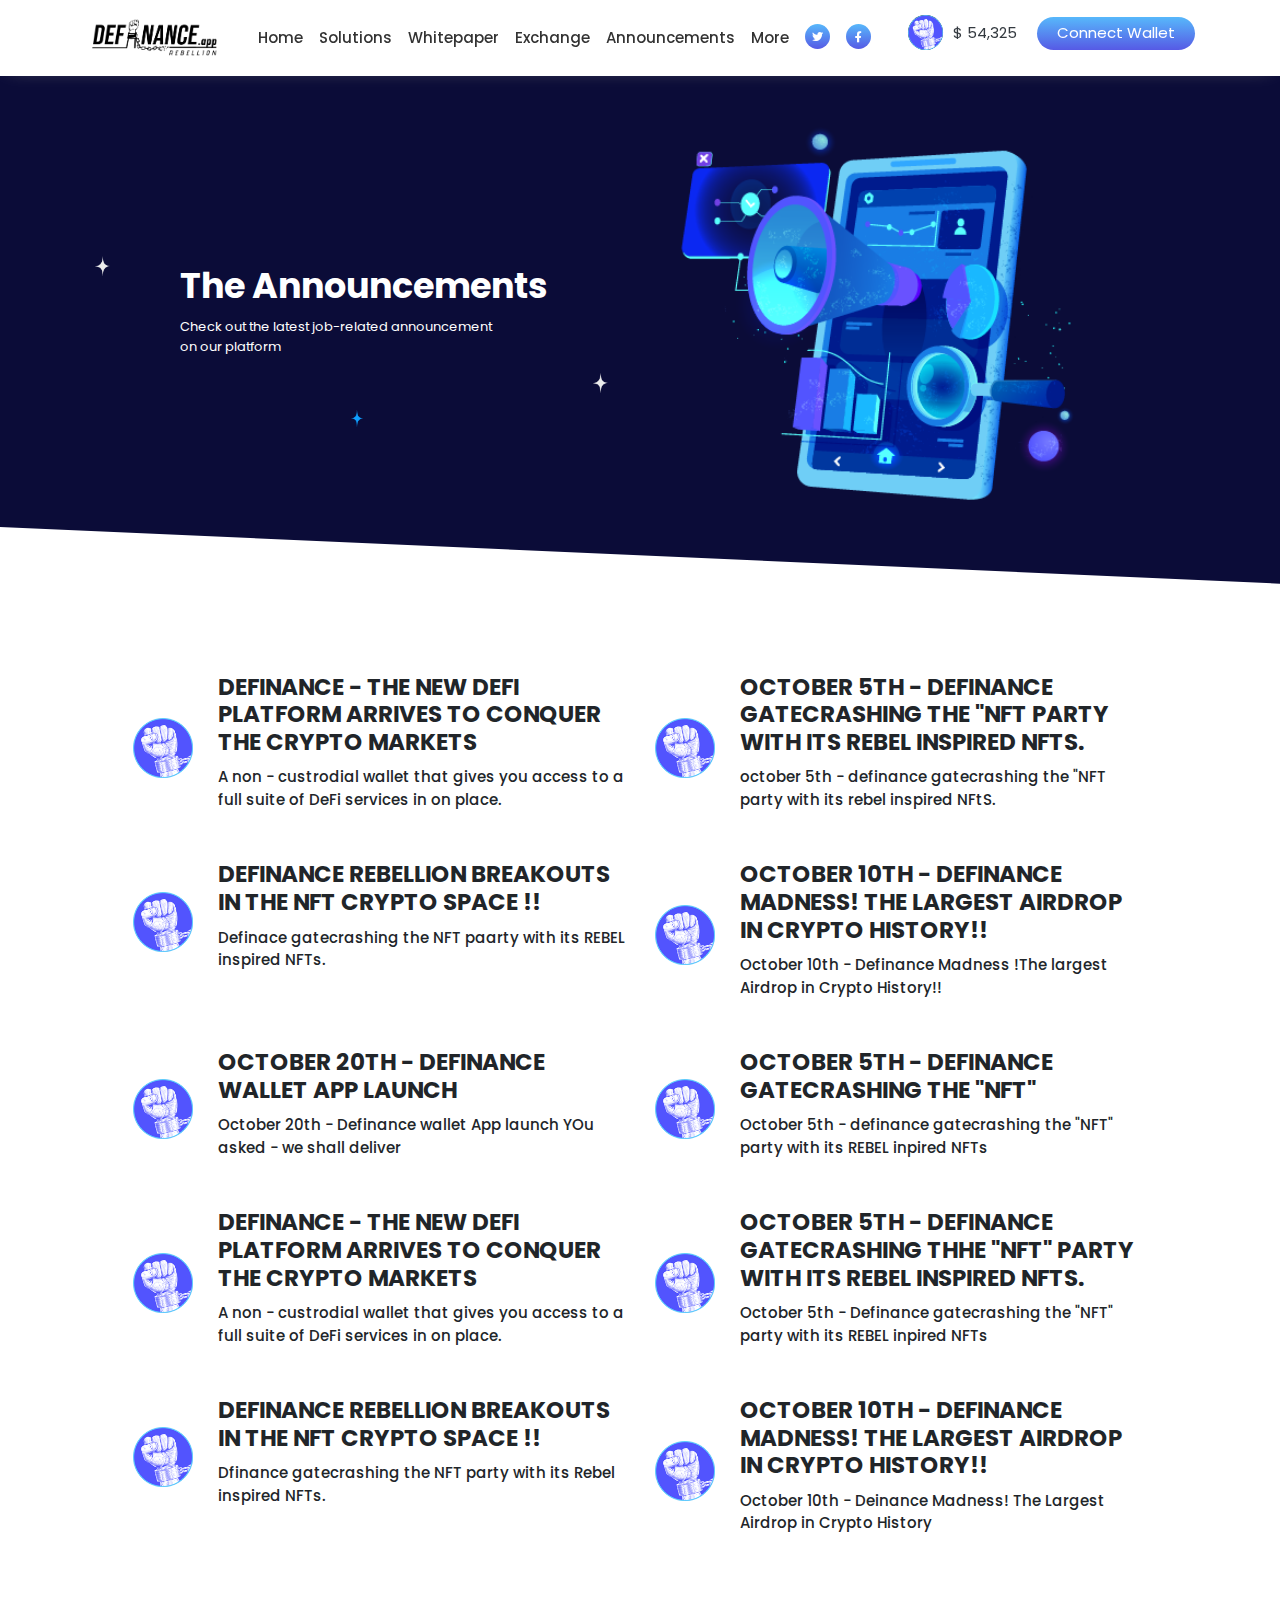
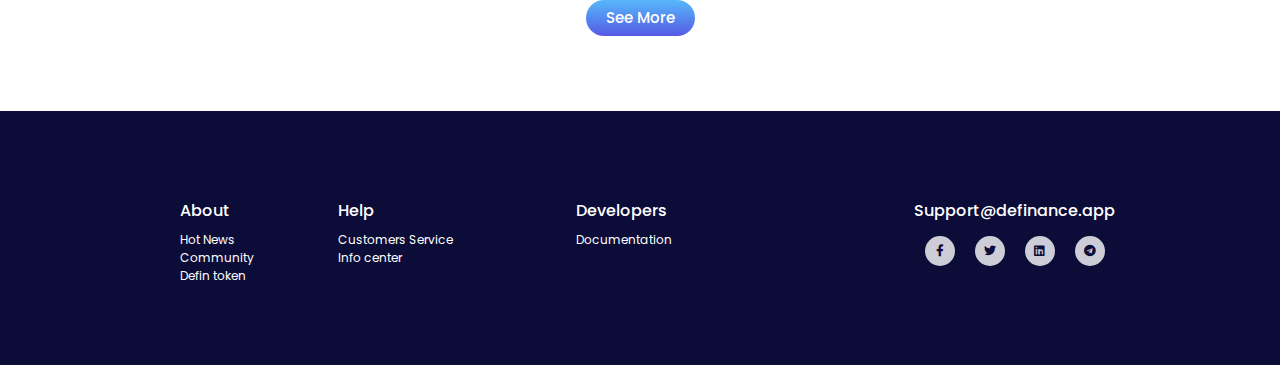
<file: index.html>
<!DOCTYPE html>
<html>
<head>
	<meta charset="utf-8">
	<meta name="viewport" content="width=device-width, initial-scale=1">
	<title>Announcement</title>


	<!-- FONT AWESOME CSS FILE LINK -->
	<link rel="stylesheet" type="text/css" href="assets/vendor/fontawesome/css/all.css">

	<!-- BOOTSTRAP CSS FILE LINK -->
	<link rel="stylesheet" type="text/css" href="assets/vendor/bootstrap/css/bootstrap.css">

	<!-- CUSTOM CSS FILE LINK  -->
	<link rel="stylesheet" type="text/css" href="assets/css/style.css">
	<link rel="stylesheet" type="text/css" href="assets/css/responsive.css">

	<!-- AOS LIBERARY CSS FILE -->
	<link href="https://unpkg.com/aos@2.3.1/dist/aos.css" rel="stylesheet">


</head>
<body>

	<div class="wrapper">
		
		<section class="header-section">
			<!-- NAVBAR SECTION START -->
			<nav class="navbar navbar-expand-xl navbar-light" id="navbar_top">
				<div class="container">
					<a href="" class="navbar-brand">
						<img src="assets/img/logodark.png" alt="">
					</a>

					<button class="navbar-toggler toggler">
						<span class="navbar-toggler-icon " id="t-icon"></span>
						<!-- Close Btn-->
						<div class="menu-close d-block text-center ">
							<span class="closer d-none" style="font-size: 40px;">&times</span>
						</div>
					</button>

					<div class="collapse navbar-collapse Nav" id="myNav">


						
						<ul class="navbar-nav navbar-left">
							<li ><a class="" href="#about">Home</a></li>
							<li><a class="" href="#problem-solution">Solutions</a></li>
							<li><a class="" href="https://definance.app/whitepaper.pdf">Whitepaper</a></li>
							<li><a class="" href="https://swap.definance.app">Exchange</a></li>
							<li><a class="" href="https://definance.app/announcement.php">Announcements</a></li>
							<li class="dropDown">
								<a href="" data-toggle="dropdown">More</a>

								<div class="dropdownMenu">
									<a class="m-0 dropdown-item" href="#">Earn</a>
									<a class="m-0 dropdown-item" href="#">Trade</a>
									<a class="m-0 dropdown-item" href="https://bscscan.com/token/0x3a3E2Aef7E44fD0bb3F0E2330c5B8F078816cBf6">Nft</a>
									<a class="m-0 dropdown-item" href="#">Governance</a>
									<a class="m-0 dropdown-item" href="#">Wallet</a>
									<a class="m-0 dropdown-item" href="#">News</a>
								</div>
							  </li>


							<li><a href="" class="top-social bg-top-btm"><i class="fab fa-twitter "></i> </a></li>
							<li><a href="" class="top-social bg-top-btm"> <i class="fab fa-facebook-f"></i> </a></li>
											
						</ul>

						<ul class="list-unstyled navbar-right ml-auto d-flex justify-content-center">
							<li>
								<a href="">
									<div class="profile-container">
										<div class="profile-img">
											<img src="assets/img/defin.png" alt="">
										</div>
										<span class="text-dark ">$ 54,325</span>
									</div>
								</a>
							</li>

							<li><a href=""><i class=""></i></a></li>

							<li><a href="https://swap.definance.app/" class="top-btn bg-top-btm">Connect Wallet</a></li>
						</ul>
					</div>	
				</div>
			</nav>
			<!-- NAVBAR SECTION END -->

		</section>


		<div class="content">
			<!-- HEADER CONTENT SECTIONS START -->
			<section class="heading-content">
				<div class="container star">
					<div class="row">
						<div class="col-xl-10 mx-auto">
							<div class="row align-items-center">

								<div class="col-md-6 header-text">
									<h1>The Announcements</h1>
									<p>Check out the latest job-related announcement <br/>on our platform</p>
								</div>
 
								<div class="col-md-6 header-img">
									<img src="assets/img/header.png"  alt="">
								</div>

							</div>
						</div>
					</div>
				</div>
			</section>
			<!-- HEADER CONTENT SECTIONS END -->


			<!-- POST SECTION START -->
			<section class="post-section">
				<div class="container">
					<div class="row">
						<div class="col-xl-11 mx-auto">
							<div class="row">

								<div class="col-md-6 post-detail">
									<div class="media d-flex align-items-center">
										<div class="profile-img mr-4">
											<img src="assets/img/defin.png"  alt="">
										</div>

										<div class="media-body">
											<h4>Definance - the new defi platform arrives to conquer the crypto markets</h4>
											<p>A non - custrodial wallet that gives you access to a full suite of DeFi services in on place.</p>
										</div>
									</div>
								</div>

								<div class="col-md-6 post-detail">
									<div class="media d-flex align-items-center">
										<div class="profile-img mr-4">
											<img src="assets/img/defin.png"  alt="">
										</div>

										<div class="media-body">
											<h4>october 5th - definance gatecrashing the "NFT party with its rebel inspired NFtS.</h4>
											<p>october 5th - definance gatecrashing the "NFT party with its rebel inspired NFtS.</p>
										</div>
									</div>
								</div>


								<div class="col-md-6 post-detail">
									<div class="media d-flex align-items-center">
										<div class="profile-img mr-4">
											<img src="assets/img/defin.png"  alt="">
										</div>

										<div class="media-body">
											<h4>Definance rebellion breakouts in the nft crypto space !!</h4>
											<p>Definace gatecrashing the NFT paarty with its REBEL inspired NFTs. </p>
										</div>
									</div>
								</div>


								<div class="col-md-6 post-detail">
									<div class="media d-flex align-items-center">
										<div class="profile-img mr-4">
											<img src="assets/img/defin.png"  alt="">
										</div>

										<div class="media-body">
											<h4>October 10th - definance madness! the largest airdrop in crypto history!!</h4>
											<p>October 10th - Definance Madness !The largest Airdrop in Crypto History!!</p>
										</div>
									</div>
								</div>

								<div class="col-md-6 post-detail">
									<div class="media d-flex align-items-center">
										<div class="profile-img mr-4">
											<img src="assets/img/defin.png"  alt="">
										</div>

										<div class="media-body">
											<h4>October 20th - definance wallet App launch</h4>
											<p>October 20th - Definance wallet App launch YOu asked - we shall deliver</p>
										</div>
									</div>
								</div>

								<div class="col-md-6 post-detail">
									<div class="media d-flex align-items-center">
										<div class="profile-img mr-4">
											<img src="assets/img/defin.png"  alt="">
										</div>

										<div class="media-body">
											<h4>October 5th - definance gatecrashing the "NFT"</h4>
											<p>October 5th - definance gatecrashing the "NFT" party with its REBEL inpired NFTs</p>
										</div>
									</div>
								</div>


								<div class="col-md-6 post-detail">
									<div class="media d-flex align-items-center">
										<div class="profile-img mr-4">
											<img src="assets/img/defin.png"  alt="">
										</div>

										<div class="media-body">
											<h4>Definance - the new defi platform arrives to conquer the crypto markets</h4>
											<p>A non - custrodial wallet that gives you access to a full suite of DeFi services in on place.</p>
										</div>
									</div>
								</div>

								<div class="col-md-6 post-detail">
									<div class="media d-flex align-items-center">
										<div class="profile-img mr-4">
											<img src="assets/img/defin.png"  alt="">
										</div>

										<div class="media-body">
											<h4>october 5th - definance gatecrashing thhe "NFT" party with its rebel inspired NFTS.</h4>
											<p>October 5th - Definance gatecrashing the "NFT" party with its REBEL inpired NFTs</p>
										</div>
									</div>
								</div>

								<div class="col-md-6 post-detail">
									<div class="media d-flex align-items-center">
										<div class="profile-img mr-4">
											<img src="assets/img/defin.png"  alt="">
										</div>

										<div class="media-body">
											<h4>Definance rebellion breakouts in the NFT crypto space !!</h4>
											<p>Dfinance gatecrashing the NFT party with its Rebel inspired NFTs.</p>
										</div>
									</div>
								</div>

								<div class="col-md-6 post-detail">
									<div class="media d-flex align-items-center">
										<div class="profile-img mr-4">
											<img src="assets/img/defin.png"  alt="">
										</div>

										<div class="media-body">
											<h4>October 10th - definance madness! the largest airdrop in crypto history!!</h4>
											<p>October 10th - Deinance Madness! The Largest Airdrop in Crypto History</p>
										</div>
									</div>
								</div>




							</div>

							<div class="post-button text-center mt-5">
								<a href="" class="btns bg-top-btm">See More</a>
							</div>
						</div>
					</div>
				</div>
			</section>
			<!-- POST SECTION END -->

				<!-- FOOTER SECTION START -->
		<footer class="footer-section">
			<div class="container">
				<div class="row">
					<div class="col-lg-10 mx-auto">
						<div class="row text-center text-sm-left">

							<div class="col-md-2 col-sm-6 footer-content" >
								<h4>About</h4>
								<ul class="navbar-nav">
									<li><a href="">Hot News</a></li>
									<li><a href="">Community</a></li>
									<li><a href="">Defin token</a></li>
								</ul>
							</div>

							<div class="col-md-3 col-sm-6 footer-content" >
								<h4>Help</h4>
								<ul class="navbar-nav">
									<li><a href="">Customers Service</a></li>
									<li><a href="">Info center</a></li>
								</ul>
							</div>

							<div class="col-md-3 col-sm-6 footer-content" >
								<h4>Developers</h4>
								<ul class="navbar-nav">
									<li><a href="">Documentation</a></li>
								</ul>
							</div>

							<div class="col-md-4 col-sm-6 footer-content text-center text-sm-left text-md-right pr-0" >
								<h4>Support@definance.app</h4>
								<ul class="d-flex  justify-content-center justify-content-sm-start justify-content-md-end list-unstyled ">
									<li><a href="https://www.facebook.com/DEFInanceAPP/"><i class="fab fa-facebook-f"></i></a></li>
									<li><a href="https://twitter.com/definanceapp"><i class="fab fa-twitter"></i></a></li>
									<li><a href="http://www.linkedin.com/company/definanceapp"><i class="fab fa-linkedin"></i></a></li>
									<li><a href="https://www.telegram.com/definance_community"><i class="fab fa-telegram"></i></a></li>
								</ul>


							</div>


						</div>
					</div>
				</div>
			</div>
		</footer>
		<!-- FOOTER SECTION EMD -->

		</div>		


	</div>




		
	<!-- JQUERY JS FILE LINK -->
	<script type="text/javascript" src="assets/vendor/bootstrap/js/jquery.js"></script>

	<!-- BOOTSTRAP JS FILE LINK -->
	<script type="text/javascript" src="assets/vendor/bootstrap/js/bootstrap.js"></script>

	<!-- AOS LIBRARY JS FILE LINK -->
	<script src="https://unpkg.com/aos@2.3.1/dist/aos.js"></script>


	<script type="text/javascript" src="assets/js/app.js"></script>



</body>
</html>
</file>
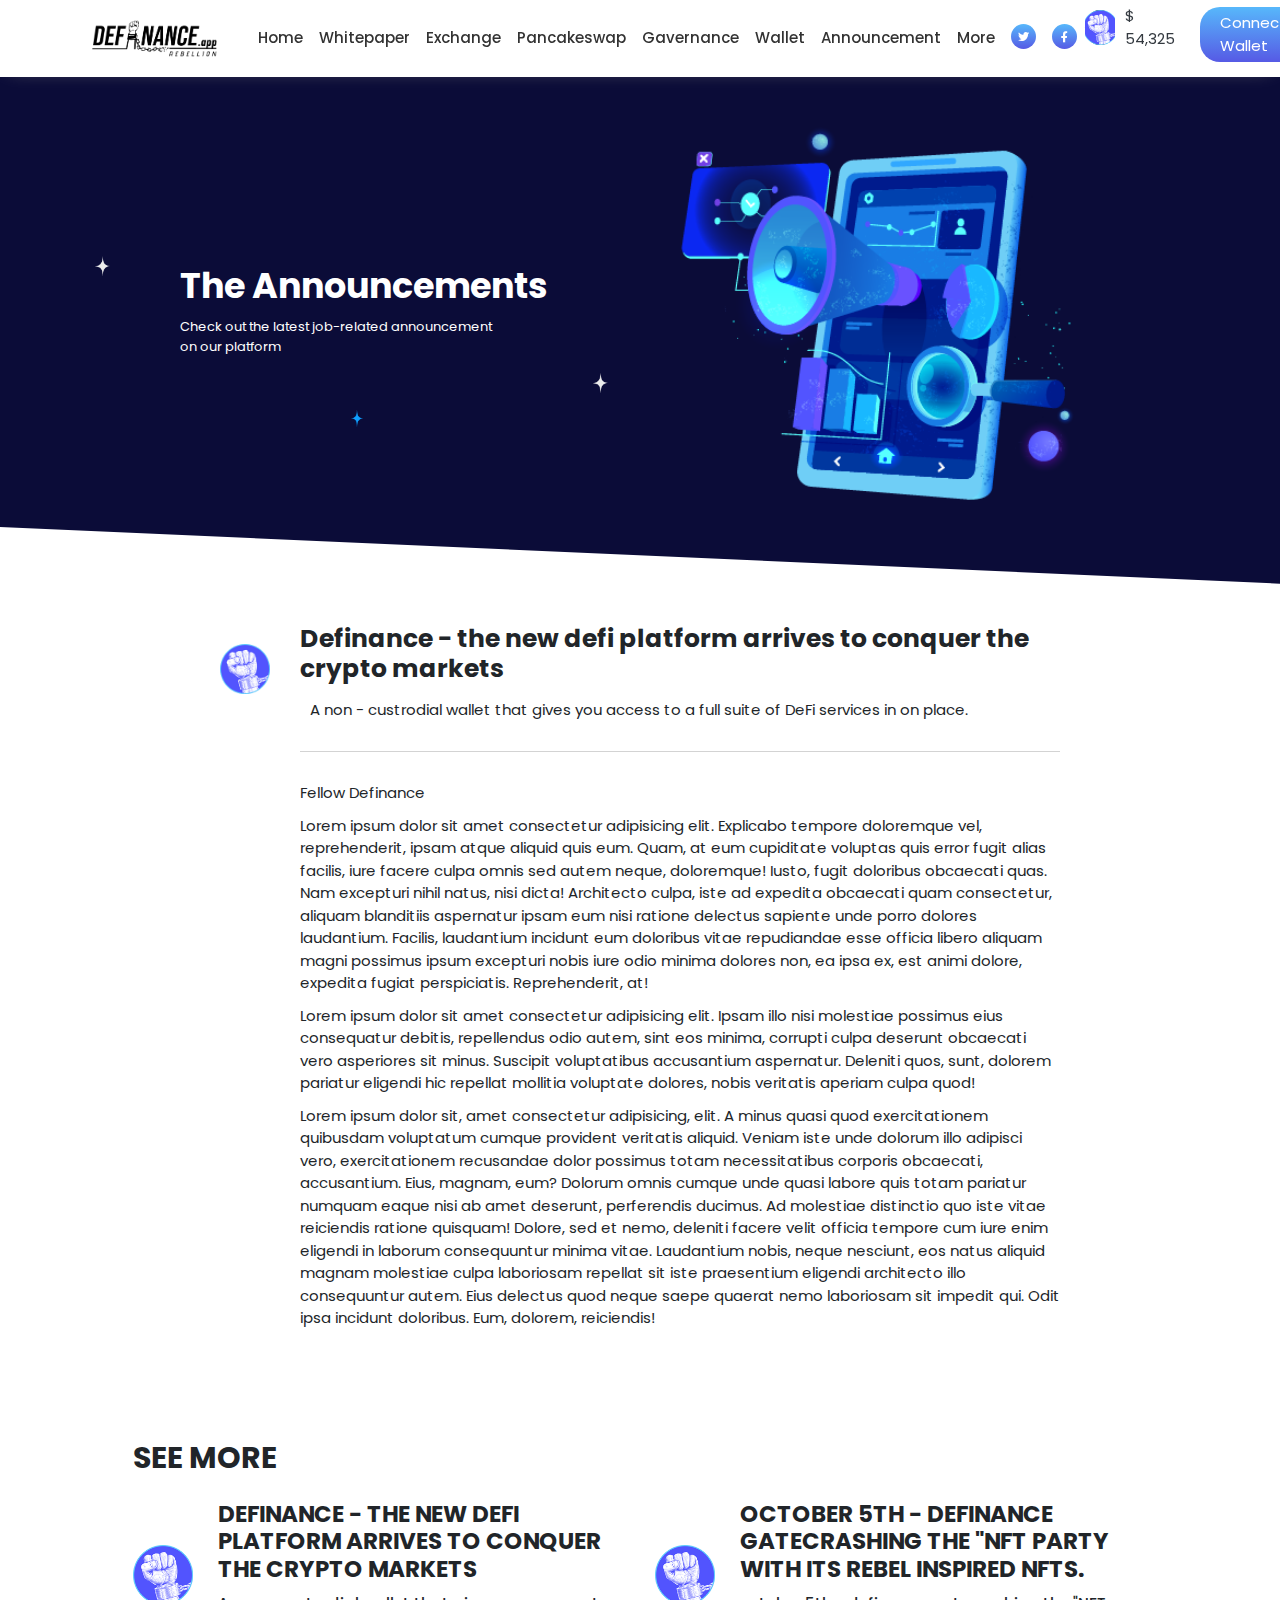
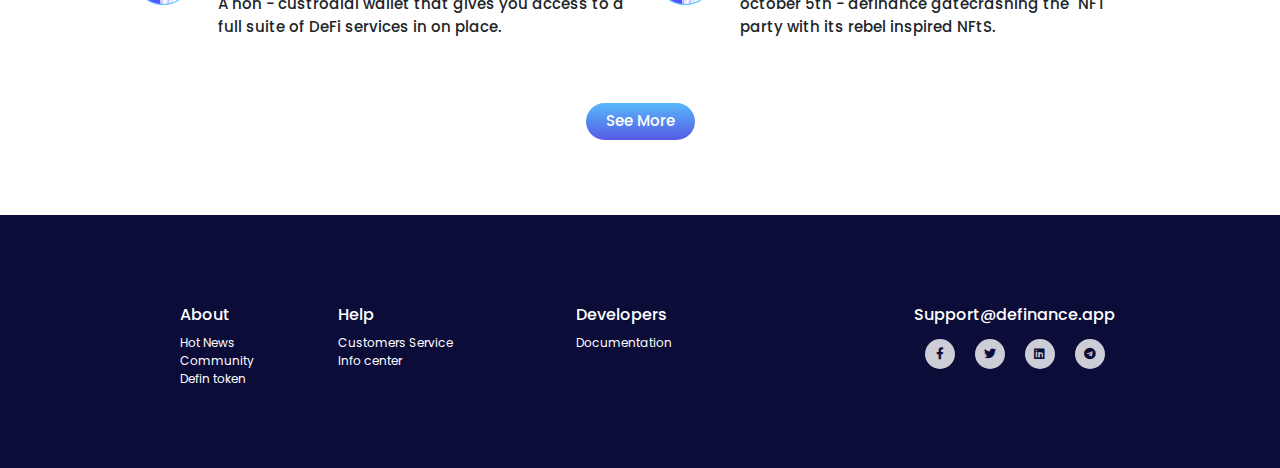
<file: postView.html>
<!DOCTYPE html>
<html>
<head>
	<meta charset="utf-8">
	<meta name="viewport" content="width=device-width, initial-scale=1">
	<title>Announcement</title>


	<!-- FONT AWESOME CSS FILE LINK -->
	<link rel="stylesheet" type="text/css" href="assets/vendor/fontawesome/css/all.css">

	<!-- BOOTSTRAP CSS FILE LINK -->
	<link rel="stylesheet" type="text/css" href="assets/vendor/bootstrap/css/bootstrap.css">

	<!-- CUSTOM CSS FILE LINK  -->
	<link rel="stylesheet" type="text/css" href="assets/css/style.css">
	<link rel="stylesheet" type="text/css" href="assets/css/postview.css">
	<link rel="stylesheet" type="text/css" href="assets/css/responsive.css">

	<!-- AOS LIBERARY CSS FILE -->
	<link href="https://unpkg.com/aos@2.3.1/dist/aos.css" rel="stylesheet">


</head>
<body>

	<div class="wrapper">
		
		<section class="header-section">
			<!-- NAVBAR SECTION START -->
			<nav class="navbar navbar-expand-xl navbar-light" id="navbar_top">
				<div class="container">
					<a href="" class="navbar-brand">
						<img src="assets/img/logodark.png" alt="">
					</a>

					<button class="navbar-toggler toggler">
						<span class="navbar-toggler-icon " id="t-icon"></span>
						<!-- Close Btn-->
						<div class="menu-close d-block text-center ">
							<span class="closer d-none" style="font-size: 40px;">&times</span>
						</div>
					</button>

					<div class="collapse navbar-collapse Nav" id="myNav">


						
						<ul class="navbar-nav navbar-left">
							<li><a href="">Home</a></li>
							<li><a href="">Whitepaper</a></li>
							<li><a href="">Exchange</a></li>
							<li><a href="">Pancakeswap</a></li>
							<li><a href="">Gavernance</a></li>
							<li><a href="">Wallet</a></li>
							<li><a href="">Announcement</a></li>
							<li><a href="">More</a></li>
							<li><a href="" class="top-social bg-top-btm"><i class="fab fa-twitter "></i> </a></li>
							<li><a href="" class="top-social bg-top-btm"> <i class="fab fa-facebook-f"></i> </a></li>
											
						</ul>

						<ul class="list-unstyled navbar-right ml-auto d-flex justify-content-center">
							<li>
								<a href="">
									<div class="profile-container">
										<div class="profile-img">
											<img src="assets/img/defin.png" alt="">
										</div>
										<span class="text-dark ">$ 54,325</span>
									</div>
								</a>
							</li>

							<li><a href=""><i class=""></i></a></li>

							<li><a href="https://swap.definance.app/" class="top-btn bg-top-btm">Connect Wallet</a></li>
						</ul>
					</div>	
				</div>
			</nav>
			<!-- NAVBAR SECTION END -->

		</section>


		<div class="content">
			<!-- HEADER CONTENT SECTIONS START -->
			<section class="heading-content">
				<div class="container star">
					<div class="row">
						<div class="col-xl-10 mx-auto">
							<div class="row align-items-center">

								<div class="col-md-6 header-text">
									<h1>The Announcements</h1>
									<p>Check out the latest job-related announcement <br/>on our platform</p>
								</div>
 
								<div class="col-md-6 header-img">
									<img src="assets/img/header.png"  alt="">
								</div>

							</div>
						</div>
					</div>
				</div>
			</section>
			<!-- HEADER CONTENT SECTIONS END -->

			<!-- POST vIEW SECTION START -->
			<section class="post-view-section">
				<div class="container">
					<div class="row">
						<div class="col-lg-10 mx-auto">
							<div class="row">
								<div class="col-md-10 col-lg-11 mx-auto">
									<div class="post-view-detail d-flex flex-nowrap">
										<div class="img mr-2 mr-sm-5">
											<img src="assets/img/defin.png" alt="">
										</div>
										<div class="postView-text">
											<div class="postView-heading">
												<h4>Definance - the new defi platform arrives to conquer the crypto markets</h4>
												<small>A non - custrodial wallet that gives you access to a full suite of DeFi services in on place.</small>
											</div>

											<div class="postview-Content">
												<p>Fellow Definance</p>

												<p>Lorem ipsum dolor sit amet consectetur adipisicing elit. Explicabo tempore doloremque vel, reprehenderit, ipsam atque aliquid quis eum. Quam, at eum cupiditate voluptas quis error fugit alias facilis, iure facere culpa omnis sed autem neque, doloremque! Iusto, fugit doloribus obcaecati quas. Nam excepturi nihil natus, nisi dicta! Architecto culpa, iste ad expedita obcaecati quam consectetur, aliquam blanditiis aspernatur ipsam eum nisi ratione delectus sapiente unde porro dolores laudantium. Facilis, laudantium incidunt eum doloribus vitae repudiandae esse officia libero aliquam magni possimus ipsum excepturi nobis iure odio minima dolores non, ea ipsa ex, est animi dolore, expedita fugiat perspiciatis. Reprehenderit, at!</p>

												<p>Lorem ipsum dolor sit amet consectetur adipisicing elit. Ipsam illo nisi molestiae possimus eius consequatur debitis, repellendus odio autem, sint eos minima, corrupti culpa deserunt obcaecati vero asperiores sit minus. Suscipit voluptatibus accusantium aspernatur. Deleniti quos, sunt, dolorem pariatur eligendi hic repellat mollitia voluptate dolores, nobis veritatis aperiam culpa quod!</p>

												<p>Lorem ipsum dolor sit, amet consectetur adipisicing, elit. A minus quasi quod exercitationem quibusdam voluptatum cumque provident veritatis aliquid. Veniam iste unde dolorum illo adipisci vero, exercitationem recusandae dolor possimus totam necessitatibus corporis obcaecati, accusantium. Eius, magnam, eum? Dolorum omnis cumque unde quasi labore quis totam pariatur numquam eaque nisi ab amet deserunt, perferendis ducimus. Ad molestiae distinctio quo iste vitae reiciendis ratione quisquam! Dolore, sed et nemo, deleniti facere velit officia tempore cum iure enim eligendi in laborum consequuntur minima vitae. Laudantium nobis, neque nesciunt, eos natus aliquid magnam molestiae culpa laboriosam repellat sit iste praesentium eligendi architecto illo consequuntur autem. Eius delectus quod neque saepe quaerat nemo laboriosam sit impedit qui. Odit ipsa incidunt doloribus. Eum, dolorem, reiciendis!</p>


											</div>


										</div>
									</div>
								</div>
							</div>
						</div>
					</div>
				</div>
			</section>
			<!-- POST vIEW SECTION END -->


			<!-- POST SECTION START -->
			<section class="post-section">
				<div class="container">
					<div class="row">
						<div class="col-xl-11 mx-auto">

							<h1>See More</h1>
							<div class="row">

								<div class="col-md-6 post-detail">
									<div class="media d-flex align-items-center">
										<div class="profile-img mr-4">
											<img src="assets/img/defin.png"  alt="">
										</div>

										<div class="media-body">
											<h4>Definance - the new defi platform arrives to conquer the crypto markets</h4>
											<p>A non - custrodial wallet that gives you access to a full suite of DeFi services in on place.</p>
										</div>
									</div>
								</div>

								<div class="col-md-6 post-detail">
									<div class="media d-flex align-items-center">
										<div class="profile-img mr-4">
											<img src="assets/img/defin.png"  alt="">
										</div>

										<div class="media-body">
											<h4>october 5th - definance gatecrashing the "NFT party with its rebel inspired NFtS.</h4>
											<p>october 5th - definance gatecrashing the "NFT party with its rebel inspired NFtS.</p>
										</div>
									</div>
								</div>


								
							</div>

							<div class="post-button text-center mt-5">
								<a href="" class="btns bg-top-btm">See More</a>
							</div>
						</div>
					</div>
				</div>
			</section>
			<!-- POST SECTION END -->

				<!-- FOOTER SECTION START -->
		<footer class="footer-section">
			<div class="container">
				<div class="row">
					<div class="col-lg-10 mx-auto">
						<div class="row text-center text-sm-left">

							<div class="col-md-2 col-sm-6 footer-content" >
								<h4>About</h4>
								<ul class="navbar-nav">
									<li><a href="">Hot News</a></li>
									<li><a href="">Community</a></li>
									<li><a href="">Defin token</a></li>
								</ul>
							</div>

							<div class="col-md-3 col-sm-6 footer-content" >
								<h4>Help</h4>
								<ul class="navbar-nav">
									<li><a href="">Customers Service</a></li>
									<li><a href="">Info center</a></li>
								</ul>
							</div>

							<div class="col-md-3 col-sm-6 footer-content" >
								<h4>Developers</h4>
								<ul class="navbar-nav">
									<li><a href="">Documentation</a></li>
								</ul>
							</div>

							<div class="col-md-4 col-sm-6 footer-content text-center text-sm-left text-md-right pr-0" >
								<h4>Support@definance.app</h4>
								<ul class="d-flex  justify-content-center justify-content-sm-start justify-content-md-end list-unstyled ">
									<li><a href="https://www.facebook.com/DEFInanceAPP/"><i class="fab fa-facebook-f"></i></a></li>
									<li><a href="https://twitter.com/definanceapp"><i class="fab fa-twitter"></i></a></li>
									<li><a href="http://www.linkedin.com/company/definanceapp"><i class="fab fa-linkedin"></i></a></li>
									<li><a href="https://www.telegram.com/definance_community"><i class="fab fa-telegram"></i></a></li>
								</ul>


							</div>


						</div>
					</div>
				</div>
			</div>
		</footer>
		<!-- FOOTER SECTION EMD -->

		</div>		


	</div>




		
	<!-- JQUERY JS FILE LINK -->
	<script type="text/javascript" src="assets/vendor/bootstrap/js/jquery.js"></script>

	<!-- BOOTSTRAP JS FILE LINK -->
	<script type="text/javascript" src="assets/vendor/bootstrap/js/bootstrap.js"></script>

	<!-- AOS LIBRARY JS FILE LINK -->
	<script src="https://unpkg.com/aos@2.3.1/dist/aos.js"></script>


	<script type="text/javascript" src="assets/js/app.js"></script>



</body>
</html>
</file>
<file: assets/css/style.css>
@import url('https://fonts.googleapis.com/css2?family=Poppins:wght@100;200;300;400;500;600;700;800&display=swap');
*{
	margin: 0;
	padding: 0;
	box-sizing: border-box;
}
.content-header-section .header-text .header-btns img{
	max-width: 270px;
}

html{
	font-size: 62.5%;
	outline: none !important;
}

a{
	text-decoration: none !important;
}
body{
	font-family: Poppins;
}
.wrapper{
	overflow: hidden;
}
.br-radius{
	width: 180px;
	margin-right: 10px;
	margin-bottom: 10px;
	border-radius: 10px;
	overflow: hidden;
}
.app-text{
	font-size: 12px;
	color: #fff;
}
.br-radius img{
	width: 100%;
}

.bg-top-btm{
	background: linear-gradient( rgb(87, 184, 251),rgb(86, 90, 229));


}
.bg-top-btm:hover{
	background: linear-gradient(rgb(86, 90, 229),rgb(87, 184, 251));
	
}

.btns{
	padding: 7px 20px !important;
	border-radius: 30px;
	font-size: 15px;
	display: inline-block;
	margin: 5px;
	color: #fff !important;
	font-weight: 500;

}


/*
===============================================
	NAVABR SECTION START
===============================================
*/

	/*----- NAVBAR SECTION START -----*/
#navbar_top{
	box-shadow: 0 0 20px -10px grey;
	position: fixed;
	top: 0;
	left: 0;
	right: 0;
	z-index: 100;
}
.header-section .navbar{
	background: #fff;


}
.header-section .navbar .navbar-brand img{
	width: 140px;
	margin-right: 15px;
}
.header-section .navbar .navbar-left li a{
	font-size: 15px;
	color: #333;
	font-weight: 500;
	margin: 0px 8px;
	text-transform: capitalize;
	display: inline-block;
}
.header-section .navbar .navbar-left li a:hover{
	color: rgb(86, 90, 229);
}

.dropDown{
	position: relative;
}

.dropDown:hover .dropdownMenu{
	display: block;
}

.dropdownMenu{
	width: 150px;
	border: 1px solid lightgrey;
	display: none;
	background: #fff;
	position: absolute;
	z-index: 100;
}
.dropdownMenu a{
	display: block;
}





.header-section .navbar .navbar-left li a.social-icon{
	font-size: 13px;
	color: #fff;
	margin-top: -5px;
	width: 30px;
	height: 30px;
	border-radius: 50%;
	display: flex;
	justify-content: center;
	align-items: center;
}

.header-section .navbar .navbar-right li a .profile-container{
	display: flex;
	align-items: center;
	font-size: 15px;
}
.header-section .navbar .navbar-right li a .profile-container .profile-img{
	width: 35px;
	height: 35px;
	border-radius: 50%;
	background: #222;
	margin-right: 10px;
}
.header-section .navbar .navbar-right li a .profile-container .profile-img img{
	width: 100%;
	height: 100%;
	object-fit: cover;
}
.header-section .navbar .navbar-right li a.top-btn{
	/*margin-left: 15px;*/
	display: inline-block;
	padding: 5px 20px;
	color: #fff;
	border-radius: 20px;
	font-size: 15px;
	margin-top: 2px;
}
.header-section .navbar .navbar-right li a i{
	font-size: 15px;
	margin: 10px;
}

.header-section .navbar .navbar-left li a.top-social{
	color: #fff;
	width: 25px;
	height: 25px;
	font-size: 11px; 
	border-radius: 50%;
	display: flex;
	justify-content: center;
	align-items: center;
	margin-top: -3px;
}



/*
===============================================
	NAVABR SECTION END
===============================================
*/

.content{
	margin-top: 68px;
}

/*
================================================
	HEADER CONTENT SECTIONS START
================================================
*/
.star{
	background: url('../img/stars.png');
	background-position: center;
	background-size: cover;
}
.heading-content{
	padding: 40px 0;
	padding-bottom: 70px;
	background: #0B0C38;
	clip-path: polygon(0 0, 100% 0, 100% 100%, 0 89%);
}
.heading-content .header-text h1{
	font-size: 3.5em;
	font-weight: bold;
	margin: 10px 0;
	color: #fff;
}
.heading-content .header-text p{
	font-size: 1.3rem;
	color: #fff;

}

.heading-content .header-img img{
	width: 100%;
}
/*
================================================
	HEADER CONTENT SECTIONS END
================================================
*/
/*
================================================
	POST SECTION START
================================================
*/
.post-section{
	margin: 70px 0;
}

.post-section .post-detail{
	margin: 20px 0;
}

.post-section .post-detail .profile-img img{
	width: 60px;
	margin-right: 10px;
}
.post-section .post-detail .media-body h4{
	font-size: 2.3rem;
	font-weight: bold;
	text-transform: uppercase;
	margin-bottom: 10px;
}
.post-section .post-detail .media-body p{
	font-size: 1.5rem;
	font-weight: 500;
}
/*
================================================
	POST SECTION END
================================================
*/


/*
===============================================
	FOOTER SECTION START
===============================================
*/
.footer-section{
	padding: 60px 0;
	padding-bottom: ;
	background: #0b0c38;
}
.footer-section .footer-content{
	margin: 20px 0;
}
.footer-section .footer-content h4{
	font-size: 16px;
	color: #fff;
	margin: 10px 0;
}
.footer-section .footer-content ul li a{
	font-size: 12px;
	color: #fff;
	/*margin: 3px 0;*/
	display: inline-block;
}
.footer-section .footer-content:last-child ul li a{
	margin: 5px 10px;


}
.footer-section .footer-content:last-child ul li a i{
	width: 30px;
	height: 30px;
	border-radius: 50%;
	color: #0b0c38;
	background: #cdcdd7;
	display: flex;
	justify-content: center;
	align-items: center;
}
.footer-btns img{
	width: 200px;
}
/*
===============================================
	FOOTER SECTION END
===============================================
*/
</file>
<file: assets/css/responsive.css>
@media screen and (max-width: 1199px){


.toggler{
	border: none !important;
	font-size: 20px;
	outline: none !important;
}




#myNav.Nav{
	padding-bottom: 5px;
	position: fixed;
	top: 75px;
	left: -100%;
	overflow-y: scroll !important;
	height: calc(100% - 75px);
	background: #fff;
	box-shadow: -10px 10px 20px -10px grey;
	width: 400px;
	z-index: 1000;
}
#myNav.Nav.show{
	left: 0;
}

#myNav.Nav{
	padding-top: 20px;
}
#myNav.Nav .navbar-left{
	margin: 20px 0;
}
#myNav.Nav .navbar-left li{
	display: block;
	border-bottom: 1px solid lightgrey;
}
#myNav.Nav .navbar-left li a{
	margin: 8px;
	margin-left: 20px;
	display: block;

}
.dropbtn{
	margin: 8px ;
	margin-left: 20px;
	
}
#myNav.Nav .navbar-left li a.social-icon{
	display: flex;
}

#myNav.Nav .navbar-right{
	display: flex !important; 
	justify-content: center;
}
#myNav.Nav .navbar-right li{
	display: inline-block;
	margin: 10px;
}
.dropdownMenu{
	position: relative;
	width: 100%
}


.header-section .navbar .navbar-left li a.top-social i{
	color: #fff;
	width: 25px;
	height: 25px;
	font-size: 11px; 
	border-radius: 50%;
	display: flex;
	justify-content: center;
	align-items: center;
	margin-top: -3px;
}


/*
================================================
	POST SECTION START
================================================
*/
.post-section{
	margin: 60px 0;
}

.post-section .post-detail .media-body h4{
	font-size: 2.0rem;
}
.post-section .post-detail .media-body p{
	font-size: 1.33rem;
}
/*
================================================
	POST SECTION END
================================================
*/



}

@media screen and (max-width: 991px){

h1,
h2{
	font-size: 24px !important;
}
/*
================================================
	HEADER SECTION START
================================================
*/
.content-header-section{
	padding-bottom: 0px;
}

.content-header-section .header-text h1{
	font-size: 28px;

}
.content-header-section .header-text p{
	font-size: 10px;
}


/*
================================================
	HEADER SECTION END
================================================
*/

/*
================================================
	POST SECTION START
================================================
*/
.post-section{
	margin: 70px 0;
}

.post-section .post-detail{
	margin: 20px 0;
}

.post-section .post-detail .profile-img img{
	width: 60px;
	margin-right: 10px;
}
.post-section .post-detail .media-body h4{
	font-size: 1.4rem;
	font-weight: bold;
	text-transform: uppercase;
	margin-bottom: 10px;
}
.post-section .post-detail .media-body p{
	font-size: 1.2rem;
	font-weight: 500;
}
/*
================================================
	POST SECTION END
================================================
*/





}



@media screen and (max-width: 767px){


#myNav .menu-close .closer{
	display: block;
	font-size: 40px;
	color: #666;
	padding: 10px;
	margin-right: 30px;
	display: inline-block;
	cursor: pointer;
}
h1,
h2{
	font-size: 24px !important;
}
/*
================================================
	HEADER SECTION START
================================================
*/
.content-header-section{
	padding-bottom: 0px;
}

.content-header-section .header-text h1{
	font-size: 24px;

}
.content-header-section .header-text p{
	font-size: 10px;
}

/*
================================================
	HEADER SECTION END
================================================
*/




}


@media screen and (max-width: 575px){



#myNav.Nav{
	width: 100%;
}
#myNav.Nav .navbar-right li{
	margin: 10px 0;
}
h1,
h2{
	font-size: 20px !important;
}

p{
	font-size: 11px  !important;
}


.content-header-section{
	padding-top: 50px;
}




.footer-btns img{
	width: 200px;
}



.post-view-section{

	margin-bottom: 0;
}


.post-view-detail .postView-text .postView-heading h4{
	font-size: 1.6rem;

}
.post-view-detail .postView-text .postView-heading small{
	font-size: 1rem;
}




}
</file>
<file: assets/css/postview.css>
.post-view-section{

	margin: 40px 0;
}
.post-view-section .post-view-detail .img{
	margin-top: 20px;
}
.post-view-section .post-view-detail .img img{
	width: 50px;
}
.post-view-detail .postView-text .postView-heading{
	border-bottom: 1px solid lightgrey;
	padding-bottom: 20px;
}
.post-view-detail .postView-text .postView-heading h4{
	font-size: 2.5rem;
	font-weight: bold;
}
.post-view-detail .postView-text .postView-heading small{
	font-size: 1.5rem;
	margin: 10px;
	display: inline-block;
}

.postview-Content{
	padding: 30px 0;
}
.postview-Content p{
	font-size: 1.5rem;
}


.post-section h1{
	font-size: 3rem;
	font-weight: bold;
	text-transform: uppercase;
}
</file>
